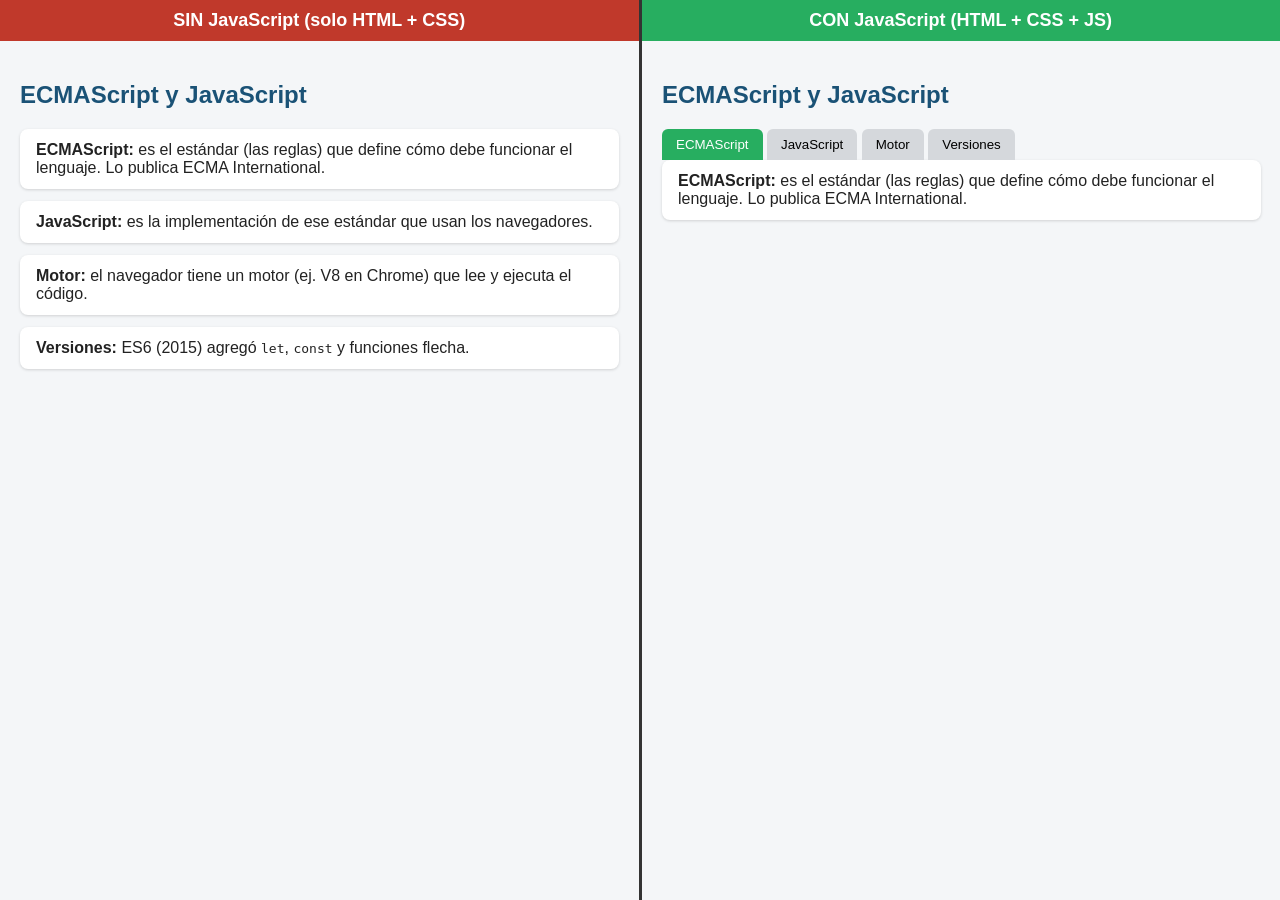
<file: index.html>
<!DOCTYPE html>
<html lang="es">
<head>
  <meta charset="UTF-8">
  <title>Comparación: con JS vs sin JS</title>
  <link rel="stylesheet" href="estilos.css">
</head>
<body class="dividida">

  <!-- LADO IZQUIERDO: página SIN JavaScript -->
  <div class="lado">
    <h3 class="rotulo sin">SIN JavaScript (solo HTML + CSS)</h3>
    <iframe src="sin-js.html"></iframe>
  </div>

  <!-- LADO DERECHO: página CON JavaScript -->
  <div class="lado">
    <h3 class="rotulo con">CON JavaScript (HTML + CSS + JS)</h3>
    <iframe src="con-js.html"></iframe>
  </div>

</body>
</html>
</file>
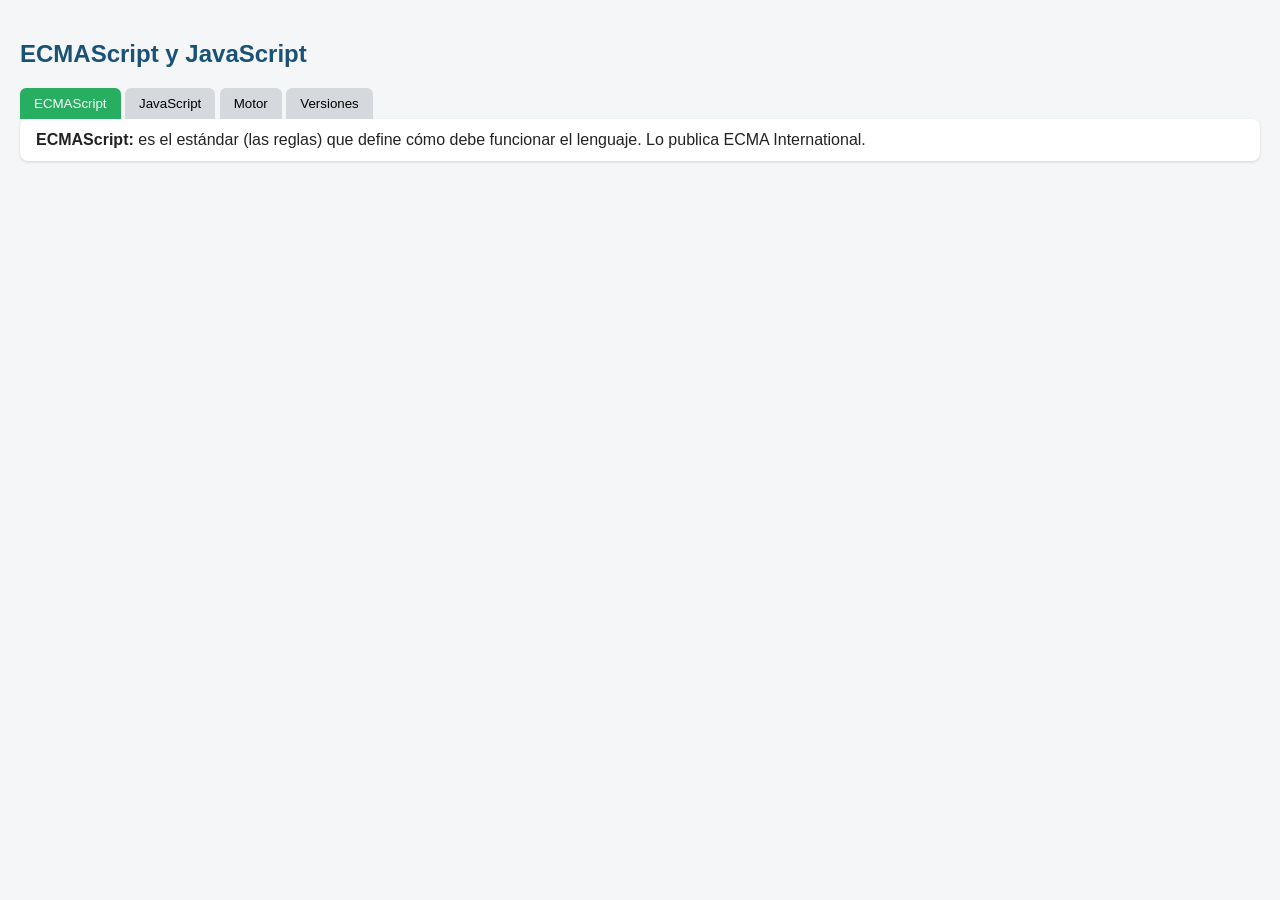
<file: con-js.html>
<!DOCTYPE html>
<html lang="es">
<head>
  <meta charset="UTF-8">
  <title>Con JavaScript</title>
  <link rel="stylesheet" href="estilos.css">
</head>
<body>
  <h2>ECMAScript y JavaScript</h2>

  <!-- Botones de las pestañas: el atributo data-panel dice qué panel abre cada uno -->
  <div class="pestanas">
    <button class="activa" data-panel="p1">ECMAScript</button>
    <button data-panel="p2">JavaScript</button>
    <button data-panel="p3">Motor</button>
    <button data-panel="p4">Versiones</button>
  </div>

  <!-- Paneles: solo uno se ve a la vez (lo controla script.js) -->
  <div id="p1" class="panel visible tarjeta">
    <b>ECMAScript:</b> es el estándar (las reglas) que define cómo debe funcionar el lenguaje. Lo publica ECMA International.
  </div>
  <div id="p2" class="panel tarjeta">
    <b>JavaScript:</b> es la implementación de ese estándar que usan los navegadores.
  </div>
  <div id="p3" class="panel tarjeta">
    <b>Motor:</b> el navegador tiene un motor (ej. V8 en Chrome) que lee y ejecuta el código.
  </div>
  <div id="p4" class="panel tarjeta">
    <b>Versiones:</b> ES6 (2015) agregó <code>let</code>, <code>const</code> y funciones flecha.
  </div>

  <!-- Aquí se carga el JavaScript (al final para que el HTML ya exista) -->
  <script src="script.js"></script>
</body>
</html>
</file>
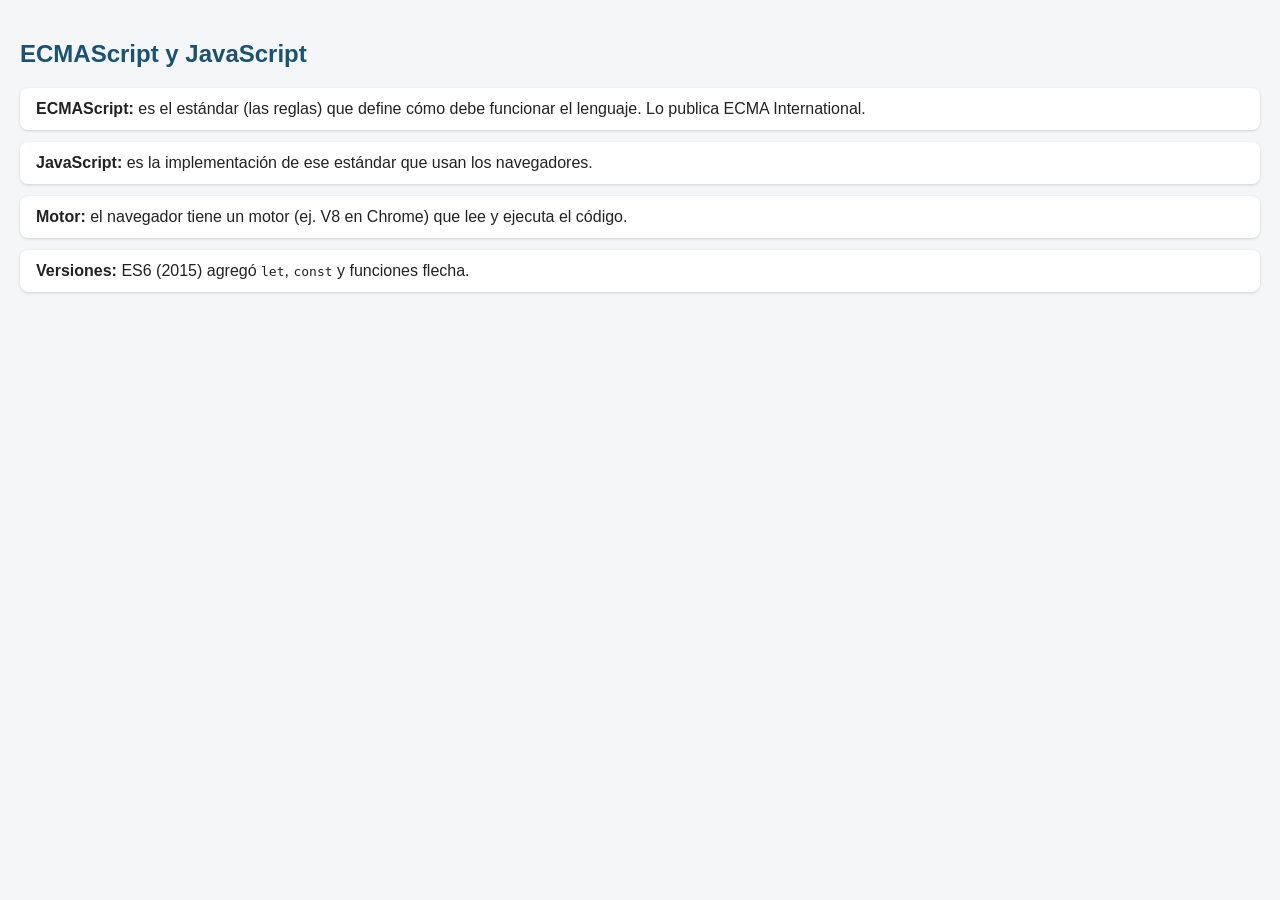
<file: sin-js.html>
<!DOCTYPE html>
<html lang="es">
<head>
  <meta charset="UTF-8">
  <title>Sin JavaScript</title>
  <link rel="stylesheet" href="estilos.css">
  <!-- OJO: aquí NO hay etiqueta <script> -->
</head>
<body>
  <h2>ECMAScript y JavaScript</h2>

  <!-- Todo el contenido está visible a la vez: sin JS no se puede ocultar ni cambiar nada al hacer clic -->
  <div class="tarjeta">
    <b>ECMAScript:</b> es el estándar (las reglas) que define cómo debe funcionar el lenguaje. Lo publica ECMA International.
  </div>
  <div class="tarjeta">
    <b>JavaScript:</b> es la implementación de ese estándar que usan los navegadores.
  </div>
  <div class="tarjeta">
    <b>Motor:</b> el navegador tiene un motor (ej. V8 en Chrome) que lee y ejecuta el código.
  </div>
  <div class="tarjeta">
    <b>Versiones:</b> ES6 (2015) agregó <code>let</code>, <code>const</code> y funciones flecha.
  </div>
</body>
</html>
</file>
<file: estilos.css>
/* ===== ESTILOS COMPARTIDOS (los usan las 3 páginas) ===== */

/* --- Estilo general del cuerpo --- */
body {
  font-family: Arial, sans-serif;
  margin: 0;
  padding: 20px;
  background: #f4f6f8;
  color: #222;
}

/* --- Pantalla dividida (solo index.html) --- */
.dividida {
  display: flex;          /* pone los dos lados en fila */
  height: 100vh;          /* ocupa toda la altura de la ventana */
  padding: 0;
}
.lado {
  flex: 1;                /* cada lado ocupa 50% */
  display: flex;
  flex-direction: column;
  border-right: 3px solid #333;
}
.lado:last-child { border-right: none; }

/* --- Rótulo visible de cada lado --- */
.rotulo {
  margin: 0;
  padding: 10px;
  text-align: center;
  color: white;
  font-size: 18px;
}
.sin { background: #c0392b; }  /* rojo = sin JS */
.con { background: #27ae60; }  /* verde = con JS */

/* --- Marco que carga cada página --- */
iframe {
  flex: 1;
  width: 100%;
  border: none;
}

/* --- Contenido de las páginas (sin-js.html y con-js.html) --- */
h2 { color: #1a5276; }
.tarjeta {
  background: white;
  padding: 12px 16px;
  margin-bottom: 12px;
  border-radius: 8px;
  box-shadow: 0 1px 3px rgba(0, 0, 0, 0.15);
}

/* --- Pestañas (solo las usa la versión CON JS) --- */
.pestanas button {
  padding: 8px 14px;
  border: none;
  background: #d5d8dc;
  cursor: pointer;
  border-radius: 6px 6px 0 0;
}
.pestanas button.activa { background: #27ae60; color: white; }
.panel { display: none; }          /* oculto por defecto */
.panel.visible { display: block; } /* JS agrega esta clase para mostrarlo */
</file>
